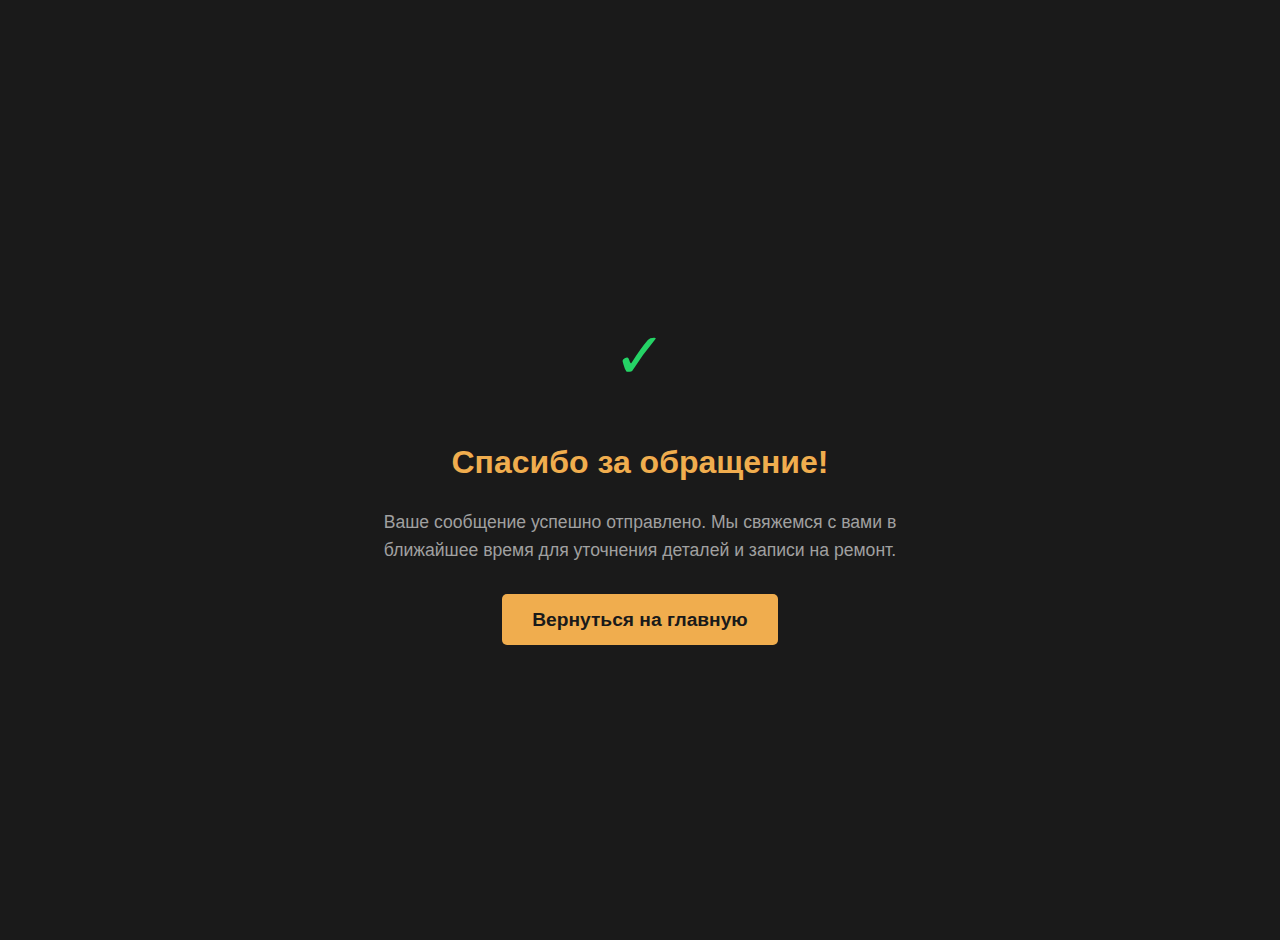
<file: thank-you.html>
<!DOCTYPE html>
<html lang="ru">
<head>
    <meta charset="UTF-8">
    <meta name="viewport" content="width=device-width, initial-scale=1.0">
    <title>Спасибо за обращение - net-skolam.ru</title>
    <meta name="description" content="Спасибо за обращение в Центр ремонта автостекол в Ессентуках. Мы свяжемся с вами в ближайшее время.">
    <link rel="stylesheet" href="style.css">
    <style>
        .thank-you-page {
            min-height: 100vh;
            display: flex;
            align-items: center;
            justify-content: center;
            text-align: center;
            padding: 20px;
        }
        .thank-you-content {
            max-width: 600px;
        }
        .success-icon {
            font-size: 4rem;
            color: #25d366;
            margin-bottom: 30px;
        }
        .thank-you-message {
            font-size: 2rem;
            margin-bottom: 20px;
            color: var(--primary-color);
        }
        .thank-you-description {
            font-size: 1.1rem;
            color: var(--text-secondary);
            margin-bottom: 40px;
            line-height: 1.6;
        }
    </style>
</head>
<body>
    <div class="thank-you-page">
        <div class="thank-you-content">
            <div class="success-icon">✓</div>
            <h1 class="thank-you-message">Спасибо за обращение!</h1>
            <p class="thank-you-description">
                Ваше сообщение успешно отправлено. Мы свяжемся с вами в ближайшее время 
                для уточнения деталей и записи на ремонт.
            </p>
            <a href="/" class="button-large">Вернуться на главную</a>
        </div>
    </div>
</body>
</html>
</file>
<file: style.css>
:root {
  --primary-color: #f0ad4e;
  --dark-bg: #1a1a1a;
  --light-bg: #2b2b2b;
  --text-color: #f5f5f5;
  --text-secondary: #a0a0a0;
}
body {
  margin: 0;
  font-family: -apple-system, BlinkMacSystemFont, "Segoe UI", Roboto,
    "Helvetica Neue", Arial, sans-serif;
  background-color: var(--dark-bg);
  color: var(--text-color);
  line-height: 1.6;
}
.container {
  max-width: 1100px;
  margin: 0 auto;
  padding: 0 20px;
}
h1,
h2,
h3,
h4 {
  color: var(--primary-color);
}
h2 {
  text-align: center;
  font-size: 2.5em;
  margin-bottom: 40px;
}
section {
  padding: 60px 0;
}
img {
  max-width: 100%;
  height: auto;
  border-radius: 8px;
}
.header {
  background-color: rgba(26, 26, 26, 0.85);
  padding: 15px 0;
  position: fixed;
  width: 100%;
  top: 0;
  z-index: 1000;
  backdrop-filter: blur(10px);
}
.header-content {
  display: flex;
  justify-content: space-between;
  align-items: center;
}
.logo {
  font-size: 1.5em;
  font-weight: bold;
  color: var(--primary-color);
}
.header-contact {
  display: flex;
  align-items: center;
}
.phone-number {
  margin-right: 20px;
  font-size: 1.1em;
  font-weight: bold;
}
.button {
  background-color: var(--primary-color);
  color: var(--dark-bg);
  padding: 10px 20px;
  text-decoration: none;
  border-radius: 5px;
  font-weight: bold;
  transition: background-color 0.3s;
}
.button:hover {
  background-color: #fff;
}
.hero {
  background-image: url("img/hero-bg.jpg");
  background-size: cover;
  background-position: center;
  padding: 180px 0;
  text-align: center;
  position: relative;
}
.hero::before {
  content: "";
  position: absolute;
  top: 0;
  left: 0;
  width: 100%;
  height: 100%;
  background-color: rgba(0, 0, 0, 0.6);
}
.hero-content {
  position: relative;
  z-index: 2;
}
.hero h1 {
  font-size: 3em;
  margin-bottom: 10px;
}
.subtitle {
  font-size: 1.2em;
  color: var(--text-secondary);
  margin-bottom: 30px;
}
.button-large {
  background-color: var(--primary-color);
  color: var(--dark-bg);
  padding: 15px 30px;
  text-decoration: none;
  border-radius: 5px;
  font-size: 1.2em;
  font-weight: bold;
  transition: all 0.3s;
}
.button-large:hover {
  background-color: #fff;
  transform: scale(1.05);
}
.services,
.contacts {
  background-color: var(--light-bg);
}
.services-grid,
.advantages-grid {
  display: grid;
  grid-template-columns: repeat(3, 1fr);
  gap: 30px;
}
.service-item,
.advantage-item {
  background-color: var(--dark-bg);
  padding: 20px;
  border-radius: 8px;
  text-align: center;
}
.service-item img {
  margin-bottom: 15px;
  height: 200px;
  width: 100%;
  object-fit: cover;
}
.contacts-content {
  display: grid;
  grid-template-columns: 1fr 1.5fr;
  gap: 40px;
  align-items: center;
}
.contact-info p {
  font-size: 1.1em;
  margin-bottom: 15px;
}
.contact-info a {
  color: var(--primary-color);
  text-decoration: none;
}
.footer {
  padding: 20px 0;
  text-align: center;
  color: var(--text-secondary);
  font-size: 0.9em;
}
/* Галерея работ */
.gallery {
  padding: 60px 0;
  background-color: var(--dark-bg);
}
.gallery h2 {
  text-align: center;
  margin-bottom: 40px;
  color: var(--primary-color);
}
.gallery-grid {
  display: grid;
  grid-template-columns: repeat(auto-fit, minmax(300px, 1fr));
  gap: 20px;
}
.gallery-item {
  background-color: var(--light-bg);
  border-radius: 8px;
  box-shadow: 0 4px 10px rgba(0, 0, 0, 0.3);
  overflow: hidden;
  text-align: center;
  transition: transform 0.3s ease;
}
.gallery-item:hover {
  transform: translateY(-5px);
}
.gallery-item img {
  width: 100%;
  height: 200px;
  object-fit: cover;
  display: block;
}
.gallery-item p {
  padding: 15px;
  font-size: 1.1em;
  color: var(--text-color);
}
/* Отзывы */
.testimonials {
  padding: 60px 0;
  background-color: var(--light-bg);
}
.testimonials h2 {
  text-align: center;
  margin-bottom: 40px;
  color: var(--primary-color);
}
.testimonials-grid {
  display: grid;
  grid-template-columns: repeat(auto-fit, minmax(300px, 1fr));
  gap: 20px;
}
.testimonial-item {
  background-color: var(--dark-bg);
  border-radius: 8px;
  box-shadow: 0 4px 10px rgba(0, 0, 0, 0.3);
  padding: 25px;
  text-align: center;
}
.testimonial-item .quote {
  font-style: italic;
  margin-bottom: 15px;
  color: var(--text-color);
  line-height: 1.6;
}
.testimonial-item .author {
  font-weight: bold;
  color: var(--primary-color);
}
/* Контактная форма */
.contacts-content {
  display: flex;
  flex-wrap: wrap;
  gap: 30px;
  justify-content: center;
}
.contact-info,
.map-container {
  flex: 1;
  min-width: 300px;
}
.contact-info p {
  font-size: 1.1em;
  margin-bottom: 15px;
}
.contact-info a {
  color: var(--primary-color);
  text-decoration: none;
}
/* Корректировка для карты */
.map-container {
  height: 400px;
}
.map-container iframe {
  height: 100% !important;
  border-radius: 8px;
}
/* Медиа-запросы для мобильных устройств */
@media (max-width: 768px) {
  h1 {
    font-size: 2.2em;
  }
  h2 {
    font-size: 2em;
  }
  .services-grid,
  .advantages-grid,
  .contacts-content {
    grid-template-columns: 1fr;
  }
  .header-content {
    flex-direction: column;
  }
  .header-contact {
    margin-top: 10px;
  }
}

/* Плавающие CTA кнопки */
.floating-cta {
  position: fixed;
  bottom: 20px;
  right: 20px;
  z-index: 1000;
  display: flex;
  flex-direction: column;
  gap: 10px;
}

.cta-btn {
  display: flex;
  align-items: center;
  gap: 8px;
  padding: 12px 16px;
  background-color: var(--primary-color);
  color: var(--dark-bg);
  text-decoration: none;
  border-radius: 25px;
  font-weight: bold;
  font-size: 14px;
  box-shadow: 0 4px 12px rgba(0, 0, 0, 0.3);
  transition: all 0.3s ease;
  min-width: 120px;
}

.cta-btn:hover {
  transform: translateY(-2px);
  box-shadow: 0 6px 16px rgba(0, 0, 0, 0.4);
}

.cta-btn svg {
  flex-shrink: 0;
}

.cta-phone {
  background-color: #25d366;
}

.cta-whatsapp {
  background-color: #25d366;
}

.cta-telegram {
  background-color: #0088cc;
}

.cta-navigator {
  background-color: #ff6b35;
}

/* Адаптивность для мобильных */
@media (max-width: 768px) {
  .floating-cta {
    bottom: 15px;
    right: 15px;
  }
  
  .cta-btn {
    padding: 10px 12px;
    font-size: 12px;
    min-width: 100px;
  }
  
  .cta-btn span {
    display: none;
  }
  
  .cta-btn {
    width: 50px;
    height: 50px;
    border-radius: 50%;
    justify-content: center;
    min-width: auto;
  }
}

/* FAQ секция */
.faq {
  padding: 60px 0;
  background-color: var(--dark-bg);
}

.faq h2 {
  text-align: center;
  margin-bottom: 40px;
  color: var(--primary-color);
}

.faq-list {
  max-width: 800px;
  margin: 0 auto;
}

.faq-item {
  margin-bottom: 15px;
  background-color: var(--light-bg);
  border-radius: 8px;
  overflow: hidden;
}

.faq-question {
  width: 100%;
  padding: 20px;
  background: none;
  border: none;
  color: var(--text-color);
  font-size: 1.1em;
  font-weight: bold;
  text-align: left;
  cursor: pointer;
  display: flex;
  justify-content: space-between;
  align-items: center;
  transition: background-color 0.3s ease;
}

.faq-question:hover {
  background-color: rgba(240, 173, 78, 0.1);
}

.faq-question:focus {
  outline: 2px solid var(--primary-color);
  outline-offset: -2px;
}

.faq-icon {
  transition: transform 0.3s ease;
  flex-shrink: 0;
}

.faq-item.active .faq-icon {
  transform: rotate(180deg);
}

.faq-answer {
  max-height: 0;
  overflow: hidden;
  transition: max-height 0.3s ease;
}

.faq-item.active .faq-answer {
  max-height: 200px;
}

.faq-answer p {
  padding: 0 20px 20px;
  margin: 0;
  color: var(--text-secondary);
  line-height: 1.6;
}

/* Адаптивность FAQ */
@media (max-width: 768px) {
  .faq-question {
    padding: 15px;
    font-size: 1em;
  }
  
  .faq-answer p {
    padding: 0 15px 15px;
  }
}

/* Секция внешних отзывов */
.external-reviews {
  padding: 60px 0;
  background-color: var(--light-bg);
}

.external-reviews h2 {
  text-align: center;
  margin-bottom: 40px;
  color: var(--primary-color);
}

/* Ссылки на платформы отзывов */
.reviews-links {
  display: grid;
  grid-template-columns: repeat(auto-fit, minmax(300px, 1fr));
  gap: 30px;
  max-width: 800px;
  margin: 0 auto;
}

.review-platform {
  background-color: var(--dark-bg);
  border-radius: 8px;
  padding: 30px;
  text-align: center;
  box-shadow: 0 4px 10px rgba(0, 0, 0, 0.3);
  transition: transform 0.3s ease;
}

.review-platform:hover {
  transform: translateY(-5px);
}

.review-platform h3 {
  color: var(--primary-color);
  margin-bottom: 15px;
  font-size: 1.3em;
}

.review-platform p {
  color: var(--text-secondary);
  margin-bottom: 20px;
  line-height: 1.6;
}

.review-platform-link {
  display: inline-flex;
  align-items: center;
  gap: 10px;
  background-color: var(--primary-color);
  color: var(--dark-bg);
  padding: 12px 20px;
  border-radius: 25px;
  text-decoration: none;
  font-weight: bold;
  transition: all 0.3s ease;
}

.review-platform-link:hover {
  background-color: #fff;
  transform: translateY(-2px);
  box-shadow: 0 4px 12px rgba(0, 0, 0, 0.3);
}

.review-platform-link:focus {
  outline: 2px solid var(--primary-color);
  outline-offset: 2px;
}

.review-platform-link svg {
  flex-shrink: 0;
}

/* Адаптивность для внешних отзывов */
@media (max-width: 768px) {
  .reviews-links {
    grid-template-columns: 1fr;
  }
  
  .review-platform {
    padding: 20px;
  }
  
  .review-platform-link {
    padding: 10px 16px;
    font-size: 0.9em;
  }
}
/* Секция с внешними отзывами */
.external-reviews {
  padding: 60px 0;
  background-color: var(--light-bg); /* Интегрируем в тёмную тему */
}
/* Контейнер карусели */
.reviews-carousel {
  display: flex;
  gap: 20px;
  overflow-x: auto;
  padding: 20px 0;
  scrollbar-width: none; /* Скрываем скроллбар в Firefox */
  margin-bottom: 20px;
}

/* Скрываем скроллбар в Chrome */
.reviews-carousel::-webkit-scrollbar {
  display: none;
}

/* Карточка отзыва */
.review-card {
  flex: 0 0 auto;
  width: 300px;
  background: var(--dark-bg); /* Тёмный фон карточки */
  color: var(--text-color);   /* Светлый текст */
  border: 1px solid rgba(255, 255, 255, 0.1); /* Лёгкая обводка */
  padding: 20px;
  border-radius: 12px;
  box-shadow: 0 4px 12px rgba(0,0,0,0.1);
}

/* Бейдж платформы */
.review-platform-badge {
  background: rgba(0, 102, 255, 0.2); /* Полупрозрачный синий */
  color: #4d94ff; /* Более светлый синий */
  padding: 4px 8px;
  border-radius: 6px;
  font-size: 12px;
  display: inline-block;
  margin-bottom: 10px;
  font-weight: 500;
}

/* Текст отзыва */
.review-text {
  font-style: italic;
  margin: 0 0 15px 0;
  line-height: 1.5;
  color: #333;
}

/* Автор и рейтинг */
.review-author {
  display: flex;
  justify-content: space-between;
  align-items: center;
}

.review-author-name {
  font-weight: 600;
  color: #555;
}

.review-rating {
  color: #ffc107;
  font-size: 16px;
}

/* Кнопки навигации */
.reviews-carousel-nav {
  display: flex;
  justify-content: center;
  gap: 15px;
  margin: 20px 0;
}

.carousel-prev,
.carousel-next {
  background: var(--primary-color);
  color: var(--dark-bg);
  border: none;
  padding: 10px 15px;
  border-radius: 50%;
  cursor: pointer;
  font-size: 16px;
  transition: background 0.3s;
}

.carousel-prev:hover,
.carousel-next:hover {
  background: #0052cc;
}

/* Ссылки на платформы */
.reviews-links {
  display: flex;
  justify-content: center;
  gap: 40px;
  margin-top: 40px;
}

.platform-link {
  display: flex;
  flex-direction: column;
  align-items: center;
  text-decoration: none;
  color: var(--text-color);
  transition: transform 0.3s;
  gap: 8px;
}

.platform-link:hover {
  transform: translateY(-5px);
}

.platform-link span {
  font-size: 14px;
  color: var(--text-secondary);
}
/* Заголовок секции с рейтингом */
.reviews-header {
  display: flex;
  flex-direction: column;
  align-items: center;
  gap: 20px;
  margin-bottom: 40px;
  text-align: center;
}

/* Банер рейтинга Яндекса */
.yandex-rating-banner {
  display: flex;
  align-items: center;
  gap: 15px;
  background: var(--dark-bg);
  padding: 12px 20px;
  border-radius: 50px;
  box-shadow: 0 4px 15px rgba(0, 0, 0, 0.1);
  text-decoration: none;
  color: var(--text-color);
  transition: all 0.3s ease;
  border: 1px solid rgba(255, 255, 255, 0.1);
}

.yandex-rating-banner:hover {
  transform: translateY(-2px);
  box-shadow: 0 6px 20px rgba(0, 0, 0, 0.15);
  color: #333;
}

.yandex-rating-main {
  display: flex;
  flex-direction: column;
  align-items: center;
  gap: 2px;
}

.yandex-rating-value {
  font-size: 24px;
  font-weight: 700;
  color: #000;
  line-height: 1;
}

.yandex-rating-stars {
  color: #ffdb4d; /* Жёлтый цвет звёзд, как у Яндекса */
  font-size: 14px;
  letter-spacing: -1px;
}

.yandex-rating-count {
  font-size: 14px;
  color: #666;
  white-space: nowrap;
}

.yandex-rating-source {
  padding-left: 10px;
  border-left: 1px solid #eee;
}

/* Адаптивность для мобильных */
@media (max-width: 768px) {
  .yandex-rating-banner {
    flex-direction: column;
    gap: 8px;
    padding: 15px;
    border-radius: 16px;
    text-align: center;
  }
  
  .yandex-rating-source {
    border-left: none;
    border-top: 1px solid #eee;
    padding-left: 0;
    padding-top: 8px;
    width: 100%;
  }
}
/* Секция с внешними отзывами */
.external-reviews {
  padding: 60px 0;
  background-color: var(--light-bg);
}

/* Контейнер карусели */
.reviews-carousel {
  display: flex;
  gap: 20px;
  overflow-x: auto;
  padding: 20px 0;
  scrollbar-width: none;
  margin-bottom: 20px;
}

.reviews-carousel::-webkit-scrollbar {
  display: none;
}

/* Карточка отзыва */
.review-card {
  flex: 0 0 auto;
  width: 300px;
  background: var(--dark-bg);
  padding: 20px;
  border-radius: 12px;
  box-shadow: 0 4px 12px rgba(0,0,0,0.3);
  color: var(--text-color);
  border: 1px solid rgba(255, 255, 255, 0.1);
}

/* Бейдж платформы */
.review-platform-badge {
  background: rgba(0, 102, 255, 0.2);
  color: #4d94ff;
  padding: 4px 8px;
  border-radius: 6px;
  font-size: 12px;
  display: inline-block;
  margin-bottom: 10px;
  font-weight: 500;
}

/* Текст отзыва */
.review-text {
  font-style: italic;
  margin: 0 0 15px 0;
  line-height: 1.5;
  color: var(--text-color);
}

/* Автор и рейтинг */
.review-author {
  display: flex;
  justify-content: space-between;
  align-items: center;
}

.review-author-name {
  font-weight: 600;
  color: var(--text-secondary);
}

.review-rating {
  color: #ffc107;
  font-size: 16px;
}

/* Кнопки навигации */
.reviews-carousel-nav {
  display: flex;
  justify-content: center;
  gap: 15px;
  margin: 20px 0;
}

.carousel-prev,
.carousel-next {
  background: var(--primary-color);
  color: var(--dark-bg);
  border: none;
  padding: 10px 15px;
  border-radius: 50%;
  cursor: pointer;
  font-size: 16px;
  transition: background 0.3s;
}

.carousel-prev:hover,
.carousel-next:hover {
  background: #e09a48;
}

/* Ссылки на платформы */
.reviews-links {
  display: flex;
  justify-content: center;
  gap: 40px;
  margin-top: 40px;
}

.platform-link {
  display: flex;
  flex-direction: column;
  align-items: center;
  text-decoration: none;
  color: var(--text-color);
  transition: transform 0.3s;
  gap: 8px;
}

.platform-link:hover {
  transform: translateY(-5px);
}

.platform-link span {
  font-size: 14px;
  color: var(--text-secondary);
}

/* Заголовок секции с рейтингом */
.reviews-header {
  display: flex;
  flex-direction: column;
  align-items: center;
  gap: 20px;
  margin-bottom: 40px;
  text-align: center;
}

/* Банер рейтинга Яндекса */
.yandex-rating-banner {
  display: flex;
  align-items: center;
  gap: 15px;
  background: var(--dark-bg);
  padding: 12px 20px;
  border-radius: 50px;
  box-shadow: 0 4px 15px rgba(0, 0, 0, 0.2);
  text-decoration: none;
  color: var(--text-color);
  transition: all 0.3s ease;
  border: 1px solid rgba(255, 255, 255, 0.1);
}

.yandex-rating-banner:hover {
  transform: translateY(-2px);
  box-shadow: 0 6px 20px rgba(0, 0, 0, 0.3);
  color: var(--text-color);
}

.yandex-rating-main {
  display: flex;
  flex-direction: column;
  align-items: center;
  gap: 2px;
}

.yandex-rating-value {
  font-size: 24px;
  font-weight: 700;
  color: var(--text-color);
  line-height: 1;
}

.yandex-rating-stars {
  color: #ffdb4d;
  font-size: 14px;
  letter-spacing: -1px;
}

.yandex-rating-count {
  font-size: 14px;
  color: var(--text-secondary);
  white-space: nowrap;
}

.yandex-rating-source {
  padding-left: 10px;
  border-left: 1px solid rgba(255, 255, 255, 0.1);
}

/* Адаптивность для мобильных */
@media (max-width: 768px) {
  .yandex-rating-banner {
    flex-direction: column;
    gap: 8px;
    padding: 15px;
    border-radius: 16px;
    text-align: center;
  }
  
  .yandex-rating-source {
    border-left: none;
    border-top: 1px solid rgba(255, 255, 255, 0.1);
    padding-left: 0;
    padding-top: 8px;
    width: 100%;
  }
}
/* Карусель отзывов */
.reviews-carousel-container {
  position: relative;
  max-width: 1000px;
  margin: 0 auto;
}

.reviews-carousel {
  display: flex;
  gap: 20px;
  padding: 20px 0;
  overflow-x: hidden; /* Скрываем стандартный скролл */
  scroll-behavior: smooth;
}

.review-card {
  flex: 0 0 auto;
  width: 300px;
  background: var(--dark-bg);
  padding: 20px;
  border-radius: 12px;
  box-shadow: 0 4px 12px rgba(0,0,0,0.3);
  color: var(--text-color);
  border: 1px solid rgba(255, 255, 255, 0.1);
  transition: transform 0.3s ease;
}

.review-card:hover {
  transform: translateY(-5px);
}

/* Кнопки навигации */
.carousel-nav {
  display: flex;
  justify-content: center;
  gap: 15px;
  margin: 20px 0;
}

.carousel-prev,
.carousel-next {
  background: var(--primary-color);
  color: var(--dark-bg);
  border: none;
  padding: 12px 20px;
  border-radius: 50%;
  cursor: pointer;
  font-size: 18px;
  transition: all 0.3s ease;
  width: 50px;
  height: 50px;
  display: flex;
  align-items: center;
  justify-content: center;
}

.carousel-prev:hover,
.carousel-next:hover {
  background: #e09a48;
  transform: scale(1.1);
}

.carousel-prev:disabled,
.carousel-next:disabled {
  opacity: 0.5;
  cursor: not-allowed;
  transform: none;
}

/* Адаптивность */
@media (max-width: 768px) {
  .review-card {
    width: 280px;
  }
  
  .carousel-prev,
  .carousel-next {
    width: 44px;
    height: 44px;
    font-size: 16px;
  }
}

@media (max-width: 480px) {
  .review-card {
    width: 260px;
  }
  
  .reviews-carousel {
    gap: 15px;
  }
}
</file>
